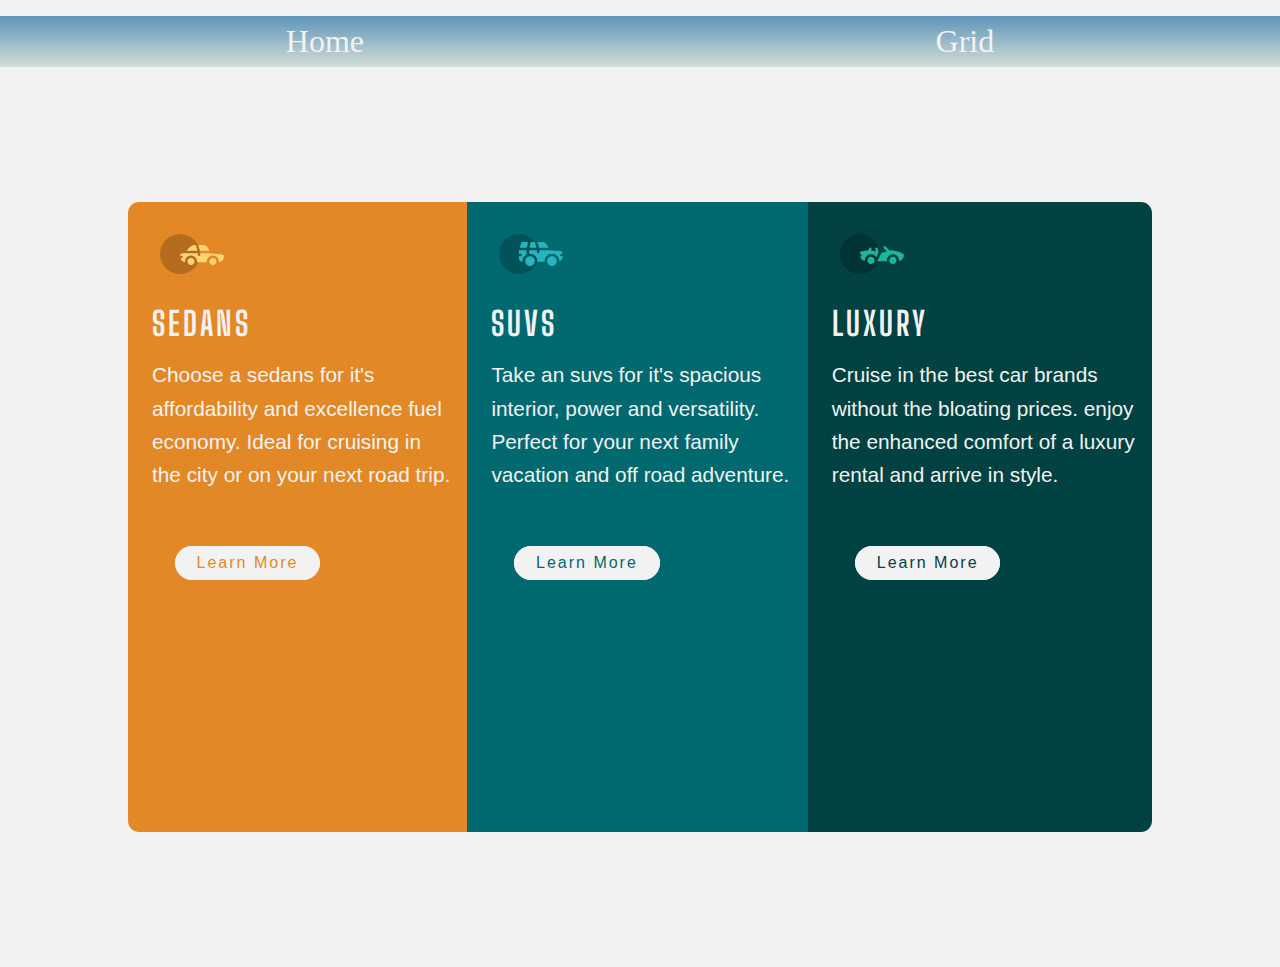
<file: index.html>
<!DOCTYPE html>
<html lang="en">
  <head>
    <meta charset="UTF-8" />
    <meta http-equiv="X-UA-Compatible" content="IE=edge" />
    <meta name="viewport" content="width=device-width, initial-scale=1.0" />
    <link
      rel="shortcut icon"
      href="./img/favicon-32x32 flex.png"
      type="image/x-icon"
    />
    <link rel="stylesheet" href="./css/flexstyle.css" />
    <title>Flex Box - Zuri Task</title>
  </head>
  <body>
    <nav>
      <ul class="nav-links">
        <li><a href="index.html" class="nav-link">Home</a></li>
        <li><a href="grid.html" class="nav-link">Grid</a></li>
      </ul>
    </nav>
    <section class="cars">
      <!-- single car -->
      <article class="sedans">
        <img src="./img/icon-sedans flex.svg" alt="" />
        <h3>Sedans</h3>
        <p>
          Choose a sedans for it's affordability and excellence fuel economy.
          Ideal for cruising in the city or on your next road trip.
        </p>
        <a href="#" class="btn">Learn More</a>
      </article>
      <!-- end of single car -->
      <!-- single car -->
      <article class="suv">
        <img src="./img/icon-suvs flex.svg" alt="" />
        <h3>Suvs</h3>
        <p>
          Take an <span>suvs</span> for it's spacious interior, power and
          versatility. Perfect for your next family vacation and off road
          adventure.
        </p>
        <a href="#" class="btn">Learn More</a>
      </article>
      <!-- end of single car -->
      <!-- single car -->
      <article class="luxury">
        <img src="./img/icon-luxury flex.svg" alt="" />
        <h3>Luxury</h3>
        <p>
          Cruise in the best car brands without the bloating prices. enjoy the
          enhanced comfort of a luxury rental and arrive in style.
        </p>
        <a href="#" class="btn">Learn More</a>
      </article>
      <!-- end of single car -->
    </section>
  </body>
</html>
</file>
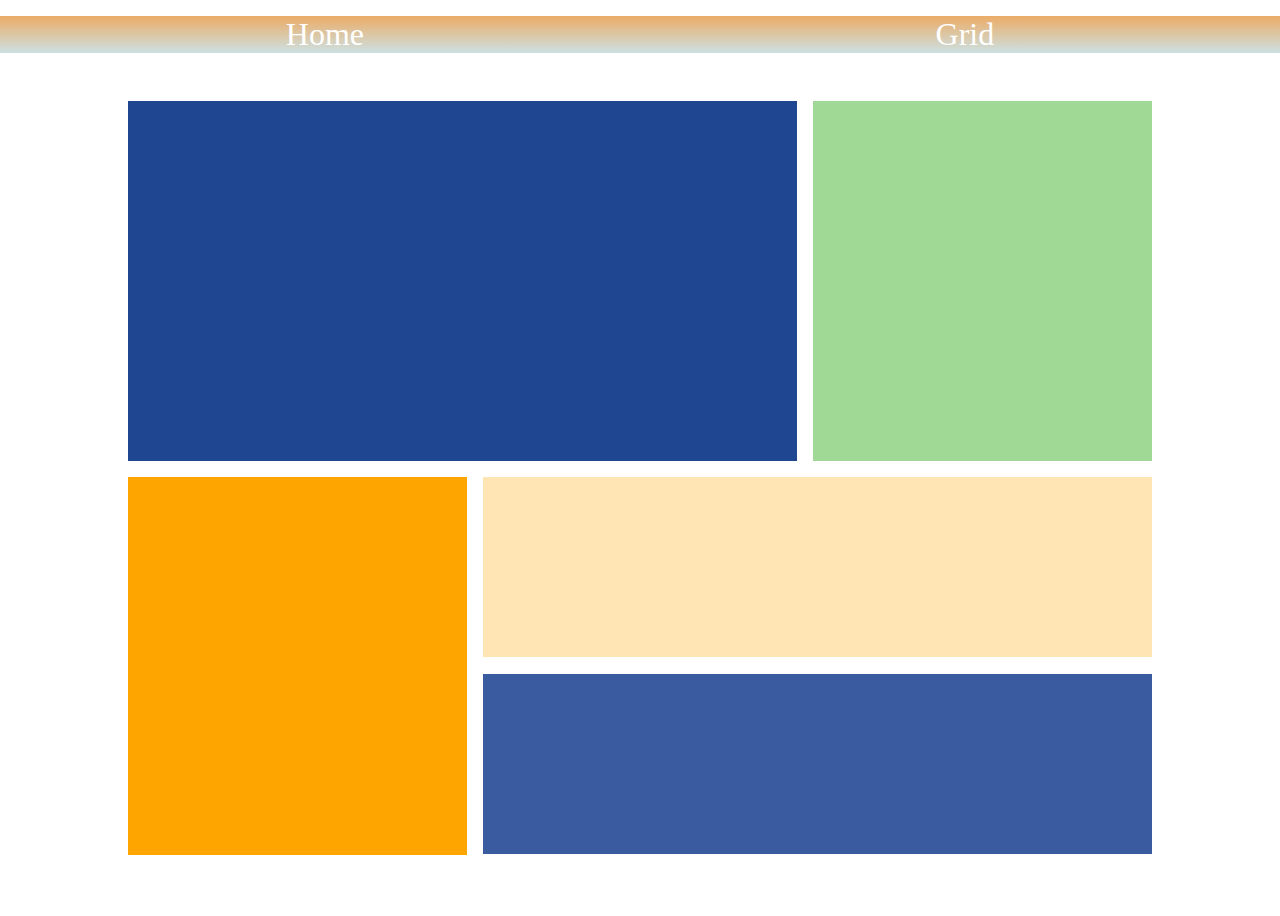
<file: grid.html>
<!DOCTYPE html>
<html lang="en">
  <head>
    <meta charset="UTF-8" />
    <meta http-equiv="X-UA-Compatible" content="IE=edge" />
    <meta name="viewport" content="width=device-width, initial-scale=1.0" />
    <link rel="stylesheet" href="./css/gridstyle.css" />
    <title>Grid - Zuri Task</title>
  </head>
  <body>
    <nav>
      <ul class="nav-links">
        <li><a href="index.html" class="nav-link">Home</a></li>
        <li><a href="grid.html" class="nav-link">Grid</a></li>
      </ul>
    </nav>
    <main class="boxes">
      <div class="box-1"></div>
      <div class="box-2"></div>
      <div class="box-3"></div>
      <div class="box-4"></div>
      <div class="box-5"></div>
    </main>
  </body>
</html>
</file>
<file: css/flexstyle.css>
@import url("https://fonts.googleapis.com/css2?family=Lexend+Deca&display=swap");

@import url("https://fonts.googleapis.com/css2?family=Big+Shoulders+Display:wght@700&display=swap");

/* Global default Setting */
* {
  margin: 0;
  padding: 0;
  box-sizing: border-box;
}

/* Css Variable */
:root {
  --bright-orange: hsl(31, 77%, 52%);
  --dark-cyan: hsl(184, 100%, 22%);
  --very-dark-cyan: hsl(179, 100%, 13%);
  --white-paragraph: hsla(0, 0%, 100%, 0.75);
  --light-gray: hsl(0, 0%, 95%);
  --font: 15px;
  --font-small-weight: 400px;
  --font-big-weight: 700px;
  --ff-primary: "Lexand Deca", sans-serif;
  --ff-secondary: "Big Shoulders Display";
}

/* import Font family from google font check md guide later */

body {
  line-height: 1.6;
  background-color: var(--light-gray);
}

img {
  height: 3.2rem;
  object-fit: cover;
  margin: 0.75rem;
}

h3 {
  font-family: var(--ff-secondary);
  text-transform: uppercase;
  color: var(--light-gray);
  font-size: 2.2rem;
  letter-spacing: 3px;
  margin-bottom: 0.5rem;
  margin-left: 0.5rem;
}

p {
  color: var(--white-paragraph);
  font-size: 1.3rem;
  margin-bottom: 2rem;
  font-family: var(--ff-primary);
}

li {
  list-style: none;
}

a {
  text-decoration: none;
}

.nav-links {
  display: flex;
  justify-content: space-around;
  align-items: center;
  background: var(--light-gray);
  background: linear-gradient(rgba(31, 109, 161, 0.7), rgba(88, 141, 108, 0.2));
  margin-top: 1rem;
}

.nav-links .nav-link {
  font-size: 2rem;
  color: var(--light-gray);
}

.btn {
  background: var(--light-gray);
  padding: 0.45rem 1.3rem;
  border: transparent;
  border-radius: 1.3rem;
  font-weight: var(--font-big-weight);
  border: 1px solid var(--light-gray);
  cursor: pointer;
  align-items: center;
  text-decoration: none;
  font-family: var(--ff-primary);
  letter-spacing: 2px;
  position: relative;
  left: 5%;
}

.btn:hover {
  color: var(--light-gray);
  border: 1px solid var(--light-gray);
  background: none;
}

.cars {
  width: 80vw;
  margin: 1.5rem auto;
}

.sedans,
.suv,
.luxury {
  padding: 1rem;
  height: 65vh;
  justify-content: center;
  margin: auto;
}

.sedans {
  background: var(--bright-orange);
}

.sedans .btn {
  color: var(--bright-orange);
}

.sedans .btn:hover {
  color: var(--light-gray);
}
.suv {
  background-color: var(--dark-cyan);
}

.suv .btn {
  color: var(--dark-cyan);
}

.suv .btn:hover {
  color: var(--light-gray);
}

.luxury {
  background: var(--very-dark-cyan);
}

.luxury .btn {
  color: var(--very-dark-cyan);
}

.luxury .btn:hover {
  color: var(--light-gray);
}

@media screen and (min-width: 765px) {
  img {
    height: 2.5rem;
    margin: 1rem;
  }

  h3 {
    font-size: 2.05rem;
  }

  p {
    color: var(--light-gray);
    font-size: 1.3rem;
    margin-bottom: 3.7rem;
    font-family: var(--ff-primary);
    margin-left: 0.5rem;
  }

  .cars {
    display: flex;
    justify-content: center;
    align-items: center;
  }

  .sedans,
  .suv,
  .luxury {
    height: 70vh;
  }

  .sedans {
    border-top-left-radius: 0.7rem;
    border-bottom-left-radius: 0.7rem;
  }

  .luxury {
    border-top-right-radius: 0.7rem;
    border-bottom-right-radius: 0.7rem;
  }

  .cars {
    margin: auto;
    height: 100vh;
  }

  .btn {
    left: 10%;
  }
}
</file>
<file: css/gridstyle.css>
* {
  margin: 0;
  padding: 0;
  box-sizing: border-box;
}

:root {
  --box-1-color: #1f4690;
  --box-2-color: #a0d995;
  --box-3-color: #ffa500;
  --box-4-color: #ffe5b4;
  --box-5-color: #3a5ba0;
}

body {
  height: 100vh;
}

li {
  list-style: none;
}

a {
  text-decoration: none;
}

.nav-links {
  display: flex;
  justify-content: space-around;
  align-items: center;
  background: var(--light-gray);
  background: linear-gradient(rgba(227, 136, 38, 0.7), rgb(0, 105, 112, 0.2));
  margin-top: 1rem;
}

.nav-links .nav-link {
  font-size: 2rem;
  color: white;
}

.boxes {
  width: 80vw;
  margin: 3rem auto;
  display: grid;
  grid-template-areas:
    "a a b"
    "c d d"
    "c e e";
  gap: 1rem;
}

.boxes div {
  padding: 0.75rem;
}

.box-1 {
  background: var(--box-1-color);
  grid-area: a;
  height: 40vh;
}

.box-2 {
  background: var(--box-2-color);
  grid-area: b;
  height: 40vh;
}

.box-3 {
  background: var(--box-3-color);
  grid-area: c;
  height: 42vh;
}

.box-4 {
  background: var(--box-4-color);
  grid-area: d;
  height: 20vh;
}

.box-5 {
  background: var(--box-5-color);
  grid-area: e;
  height: 20vh;
}
</file>
